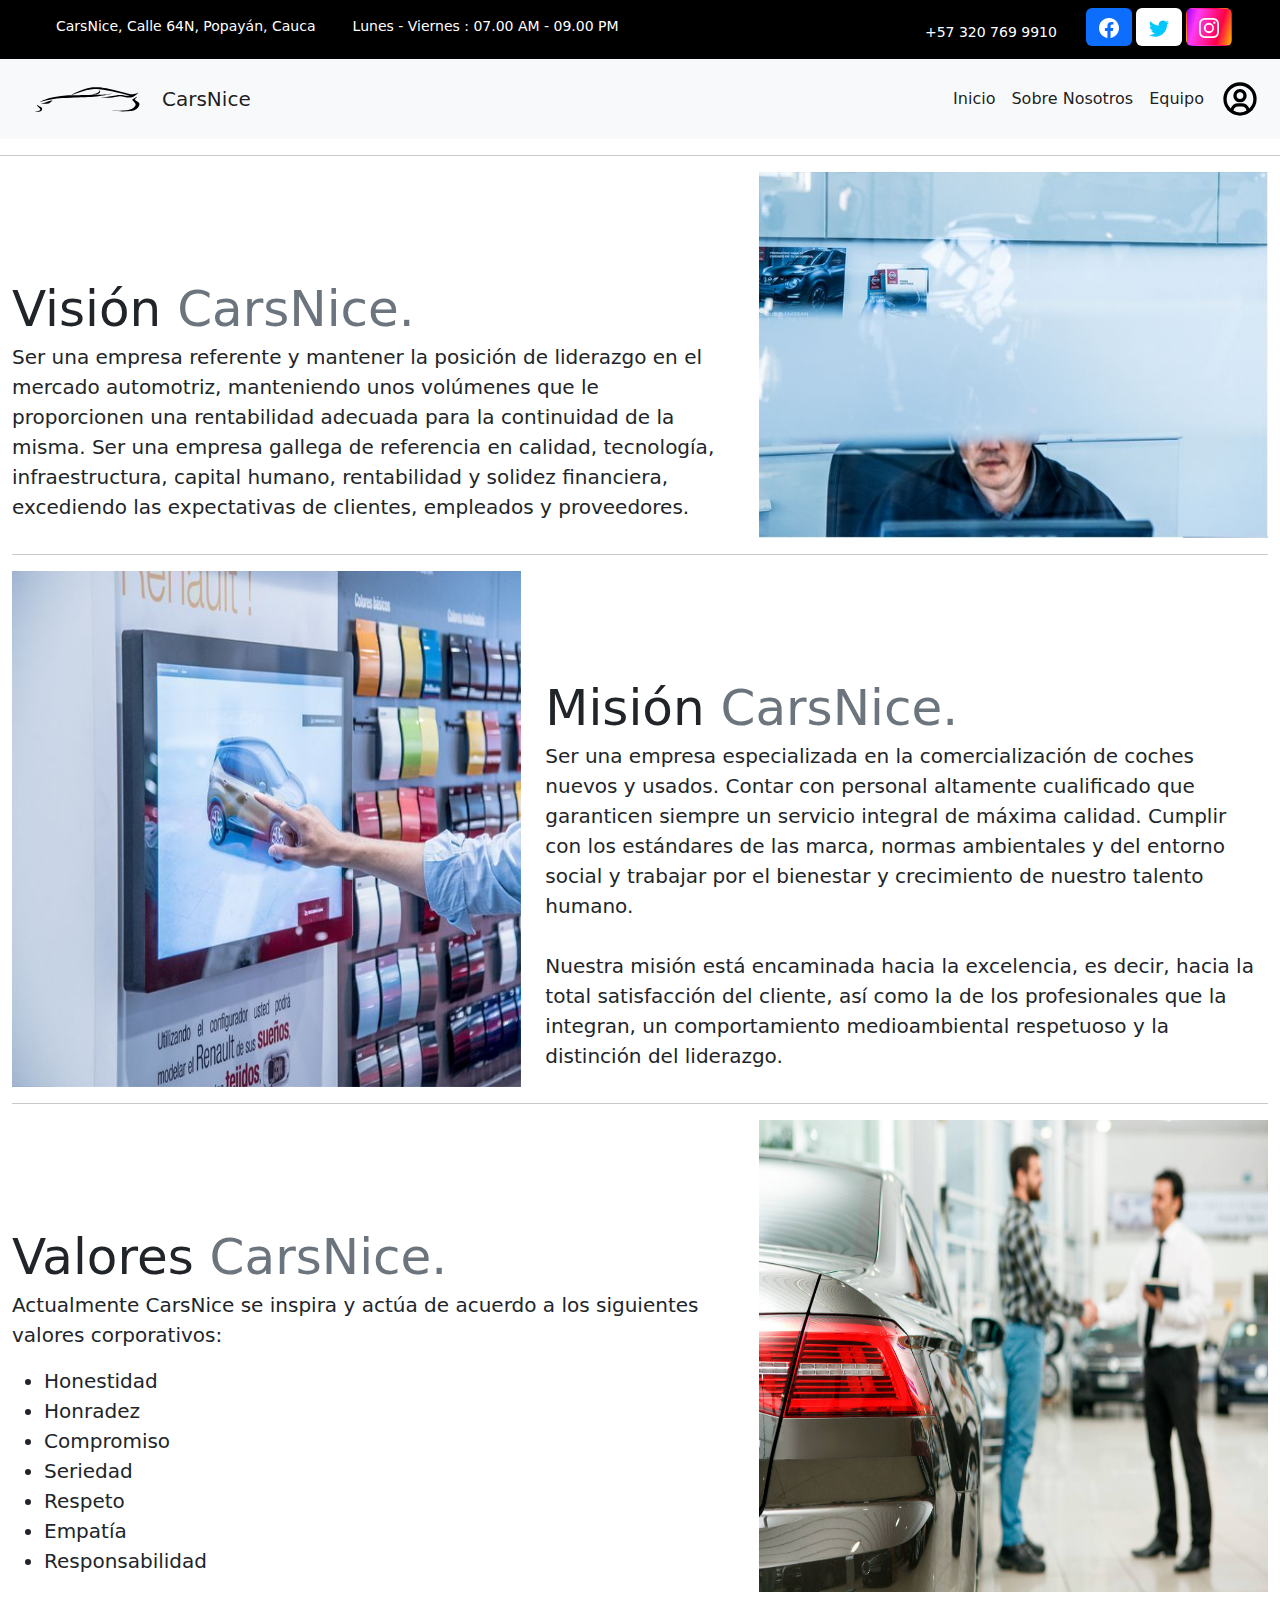
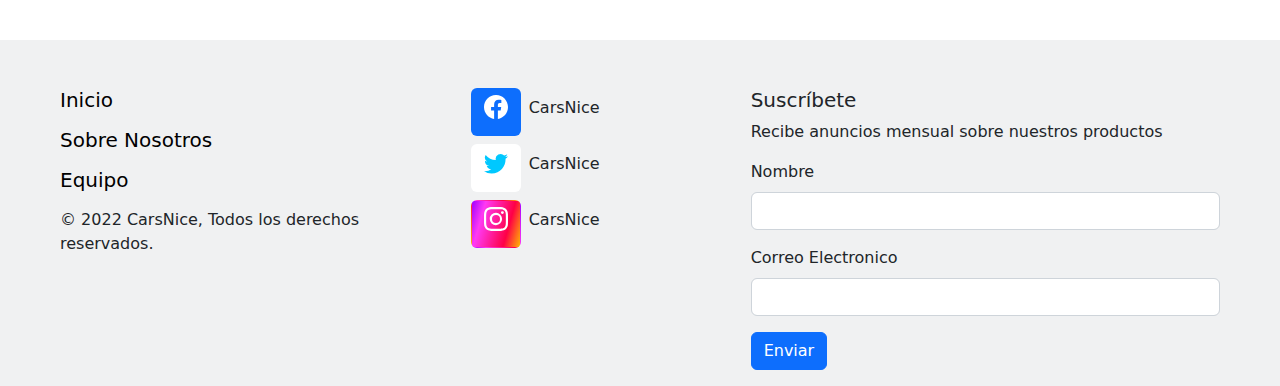
<file: dashboard/sobreNosotros.html>
<!DOCTYPE html>
<html lang="en">
<head>
    <meta charset="UTF-8">
    <meta http-equiv="X-UA-Compatible" content="IE=edge">
    <meta name="viewport" content="width=device-width, initial-scale=1.0">

    <link rel="shortcut icon" href="../icons/logo.svg" type="image/x-icon">

    <link rel="stylesheet" href="../css/styles.css">

    <link rel="stylesheet" href="../css/bootstrap.min.css">

    <title>CarsNice</title>
</head>
<body>
    <!-- ======================================================== -->
    <!-- ENCABEZADO -->
    <!-- ======================================================== -->
    <header class="container-fluid bg-black d-flex justify-content-center" id="contactanos">
        <p class="text-light mb-0 p-2 fs-7" id="contactanos">Contactanos +57 320 769 9910</p>
    </header>
        <div class="container-fluid bg-black p-0 text-white ">
        <div class="row gx-0 d-none d-lg-flex">
            <div class="col-lg-7 px-5 text-start">
                <div class="d-inline-flex align-items-center py-3 me-4">
                    <small class="fa fa-map-marker-alt text-primary me-2"></small>
                    <small>CarsNice, Calle 64N, Popayán, Cauca</small>
                </div>
                <div class="d-inline-flex align-items-center py-3" id="horario_empresa">
                    <small class="far fa-clock text-primary me-2" id="horario_empresa"></small>
                    <small id="horario_empresa">Lunes - Viernes : 07.00 AM - 09.00 PM</small>
                </div>
            </div>
            <div class="col-lg-5 px-5 text-end">
                <div class="d-inline-flex align-items-center py-3 me-4">
                    <small class="fa fa-phone-alt text-primary me-2"></small>
                    <small>+57 320 769 9910</small>
                </div>
                <div class="d-inline-flex align-items-center">
                    <a class="btn bg-primary btn-sm-square text-white me-1 mt-2" href=""><img src="../icons/facebook.svg" alt="facebook"></i></a>
                    <a class="btn bg-white btn-sm-square text-white me-1 mt-2" href=""><img src="../icons/twitter.svg" alt="twitter"></i></a>
                    <a class="btn btn-sm-square text-white me-0 mt-2" href="" id="instagram"><img src="../icons/instagram.svg" alt="instagram"></i></a>
                </div>
            </div>
        </div>
    </div>
    <nav class="navbar navbar-expand-lg bg-light pt-0 pb-0">
        <div class="container-fluid">
            <a class="navbar-brand d-flex align-items-center" href="#">
                <img src="../icons/logo.svg" alt="Logo_empresa" width="150" height="70" class="d-inline-block align-text-top">
               <span id="nombre_empresa">CarsNice</span>
            </a>
          <button class="navbar-toggler" type="button" data-bs-toggle="collapse" data-bs-target="#navbarSupportedContent" aria-controls="navbarSupportedContent" aria-expanded="false" aria-label="Toggle navigation">
            <span class="navbar-toggler-icon"></span>
          </button>
          <div class="collapse navbar-collapse" id="navbarSupportedContent">
            <ul class="navbar-nav ms-auto mb-2 mb-lg-0 d-flex align-items-center">
              <li class="nav-item">
                <a class="nav-link active" aria-current="page" href="../index.html#inicio">Inicio</a>
              </li>
              <li class="nav-item">
                <a class="nav-link active" href="../index.html#sobre_nosotros">Sobre Nosotros</a>
              </li>
              </li>
              <li class="nav-item">
                <a class="nav-link active" href="../index.html#equipo">Equipo</a>
              </li>
              <li class="nav-item">
                <a class="nav-link" href="https://www.google.com/?hl=es" target="_blank"><img src="../icons/user_2.svg" alt="usuario" width="40" height="40" id="img_iniciar_sesion"><span id="iniciar_seccion">Iniciar sesión</span></a>
              </li>
            </ul>
          </div>
        </div>
    </nav>
    <!-- ======================================================== -->
    <!-- Visión -->
    <!-- ======================================================== -->

    <hr class="featurette-divider">

    <div class="container-fluid" id="sobre_nosotros">
      <div class="row featurette">
        <div class="col-md-7">
          <h2 class="featurette-heading fw-normal lh-1">Visión <span class="text-muted">CarsNice.</span></h2>
          <p class="lead">Ser una empresa referente y mantener la posición de liderazgo en el mercado automotriz, manteniendo unos volúmenes que le proporcionen una rentabilidad adecuada para la continuidad de la misma. Ser una empresa gallega de referencia en calidad, tecnología, infraestructura, capital humano, rentabilidad y solidez financiera, excediendo las expectativas de clientes, empleados y proveedores.</p>
        </div>
        <div class="col-md-5 d-flex">
          <img class="bd-placeholder-img bd-placeholder-img-lg featurette-image img-fluid mx-auto" src="../image/vision.jpg" alt="Visión" id="misi_visi_valo">
        </div>
      </div>

      <hr class="featurette-divider">

      <div class="row featurette">
        <div class="col-md-7 order-md-2">
          <h2 class="featurette-heading fw-normal lh-1">Misión <span class="text-muted">CarsNice.</span></h2>
          <p class="lead">Ser una empresa especializada en la comercialización de coches nuevos y usados. Contar con personal altamente cualificado que garanticen siempre un servicio integral de máxima calidad. Cumplir con los estándares de las marca, normas ambientales y del entorno social y trabajar por el bienestar y crecimiento de nuestro talento humano.<br></br>
          Nuestra misión está encaminada hacia la excelencia, es decir, hacia la total satisfacción del cliente, así como la de los profesionales que la integran, un comportamiento medioambiental respetuoso y la distinción del liderazgo.</p>
        </div>
        <div class="col-md-5 order-md-1 d-flex">
          <img class="bd-placeholder-img bd-placeholder-img-lg featurette-image img-fluid mx-auto" src="../image/mision.jpg" alt="Misión" id="misi_visi_valo">
        </div>
      </div>

      <hr class="featurette-divider">

      <div class="row featurette">
        <div class="col-md-7">
          <h2 class="featurette-heading fw-normal lh-1">Valores <span class="text-muted">CarsNice.</span></h2>
          <p class="lead">Actualmente CarsNice se inspira y actúa de acuerdo a los siguientes valores corporativos:</p>
          <ul class="lead">
            <li>Honestidad</li>
            <li>Honradez</li>
            <li>Compromiso</li>
            <li>Seriedad</li>
            <li>Respeto</li>
            <li>Empatía</li>
            <li>Responsabilidad</li>
          </ul>
        </div>
        <div class="col-md-5 d-flex">
          <img class="bd-placeholder-img bd-placeholder-img-lg featurette-image img-fluid mx-auto" src="../image/valores.jpg" alt="Valores" id="misi_visi_valo">
        </div>
      </div>
    </div>
    <!-- ======================================================== -->
    <!-- footer -->
    <!-- ======================================================== -->
    <div class="container-fluid bg-secondary pt-5 mt-5" style="--bs-bg-opacity: .1;">
      <footer class="px-5">
        <div class="row">
          <div class="col-6 col-md-4 mb-3">
            <ul class="nav flex-column">
              <li class="nav-item mb-2"><a href="../index.html#inicio" class="nav-link p-0 text-black"><h5>Inicio</h5></a></li>
              <li class="nav-item mb-2"><a href="../index.html#sobre_nosotros" class="nav-link p-0 text-black"><h5>Sobre Nosotros</h5></a></li>
              <li class="nav-item mb-2"><a href="../index.html#equipo" class="nav-link p-0 text-black"><h5>Equipo</h5></a></li>
            </ul>
            <p id="derechos_reservados">&copy; 2022 CarsNice, Todos los derechos reservados.</p>
          </div>
          <div class="col-6 col-md-2 ">
            <ul class="list-unstyled">
              <li class="ms-3 mt-0 d-flex"><a class="btn bg-primary btn-sm-square" href="#"><img src="../icons/facebook.svg" alt="facebook" width="24" height="24"><a><p class="px-2 pt-2">CarsNice</p></li>
              <li class="ms-3 mt-2 d-flex"><a class="btn bg-white btn-sm-square" href="#"><img src="../icons/twitter.svg" alt="twitter" width="24" height="24"></a><p class="px-2 pt-2">CarsNice</p></li>
              <li class="ms-3 mt-2 d-flex"><a class="btn btn-sm-square" href="#" id="instagram"><img src="../icons/instagram.svg" alt="instagram" width="24" height="24"></a><p class="px-2 pt-2">CarsNice</p></li>
            </ul>
          </div>
          <p id="derechos_reservados2">&copy; 2022 CarsNice, Todos los derechos reservados.</p>
          <div class="col-md-5 offset-md-1 mb-3">
            <form class="needs-validation" novalidate>
              <h5>Suscríbete</h5>
              <p>Recibe anuncios mensual sobre nuestros productos</p>
              <div class="mb-3">
                <label for="name" class="form-label">Nombre</label>
                <input type="text" class="form-control" id="name" required>
                <div class="valid-feedback">
                  ¡Se ve bien!
                </div>
                <div class="invalid-feedback">
                  Por favor, ingrese su nombre.
                </div>
              </div>
              <div class="mb-3">
                <label for="mail" class="form-label">Correo Electronico</label>
                <input type="email" class="form-control" id="mail" required>
                <div class="valid-feedback">
                  ¡Se ve bien!
                </div>
                <div class="invalid-feedback">
                  Por favor, ingrese su correo electronico.
                </div>
              </div>
              <button type="submit" class="btn btn-primary">Enviar</button>
            </form>
          </div>
        </div>
      </footer>
    </div>
    <script src="../js/bootstrap.min.js"></script>
    <script src="../js/app.js"></script>
</body>
</html>
</file>
<file: css/styles.css>
@media (min-width : 992px) {
    #iniciar_seccion{
        display: none;
    }
}
@media (max-width : 992px) {
    #img_iniciar_sesion{
        display: none;
    }
}

@media (max-width : 576px) {
    #nombre_empresa{
        display: none;
    }
}

@media (max-width: 768px) {
    #header-carousel .carousel-item {
        position: relative;
        min-height: 450px;
    }
    
    #header-carousel .carousel-item img {
        position: absolute;
        width: 100%;
        height: 100%;
        object-fit: cover;
    }
}

@media (max-width: 621px) {
  #derechos_reservados {
    display: none;
  }
}

@media (min-width: 621px) {
  #derechos_reservados2 {
    display: none;
  }
}


@media (min-width: 576px) {
    #marca_destacados {
        font-size: 35px !important;
    }

    #modelo_destacados {
        font-size: 25px !important;
    }

    #btn-destacados {
        padding: 10px 15px 10px 15px !important;
    }
}

@media (max-width: 767px) {
  #años_experiencia{
    display: flex;
  }
  #imagen_experiencia{
    width: 50%;
  }
  #misi_visi_valo{
    width: 80%;
  }
}

@media (max-width: 1200px) {
  #horario_empresa {
    display: none;
    color: red;
  }
}

@media (min-width: 992px) {
  #contactanos {
    display: none;
  }
}


#instagram{
  background: rgb(162,0,255);
background: linear-gradient(106deg, rgba(162,0,255,1) 0%, rgba(255,58,244,1) 23%, rgba(255,0,70,1) 72%, rgba(255,183,0,1) 100%);
}

/* ============================================= */

.bd-placeholder-img {
    font-size: 1.125rem;
    text-anchor: middle;
    -webkit-user-select: none;
    -moz-user-select: none;
    user-select: none;
  }

  @media (min-width: 768px) {
    .bd-placeholder-img-lg {
      font-size: 3.5rem;
    }
  }

  .b-example-divider {
    height: 3rem;
    background-color: rgba(0, 0, 0, .1);
    border: solid rgba(0, 0, 0, .15);
    border-width: 1px 0;
    box-shadow: inset 0 .5em 1.5em rgba(0, 0, 0, .1), inset 0 .125em .5em rgba(0, 0, 0, .15);
  }

  .b-example-vr {
    flex-shrink: 0;
    width: 1.5rem;
    height: 100vh;
  }

  .bi {
    vertical-align: -.125em;
    fill: currentColor;
  }

  .nav-scroller {
    position: relative;
    z-index: 2;
    height: 2.75rem;
    overflow-y: hidden;
  }

  .nav-scroller .nav {
    display: flex;
    flex-wrap: nowrap;
    padding-bottom: 1rem;
    margin-top: -1px;
    overflow-x: auto;
    text-align: center;
    white-space: nowrap;
    -webkit-overflow-scrolling: touch;
  }

/* ================================================================= */

  @media (min-width: 40em) {

    .carousel-caption p {
      margin-bottom: 1.25rem;
      font-size: 1.25rem;
      line-height: 1.4;
    }
  
    .featurette-heading {
      font-size: 50px;
    }
  }
  
  @media (min-width: 62em) {
    .featurette-heading {
      margin-top: 7rem;
    }
  }
</file>
